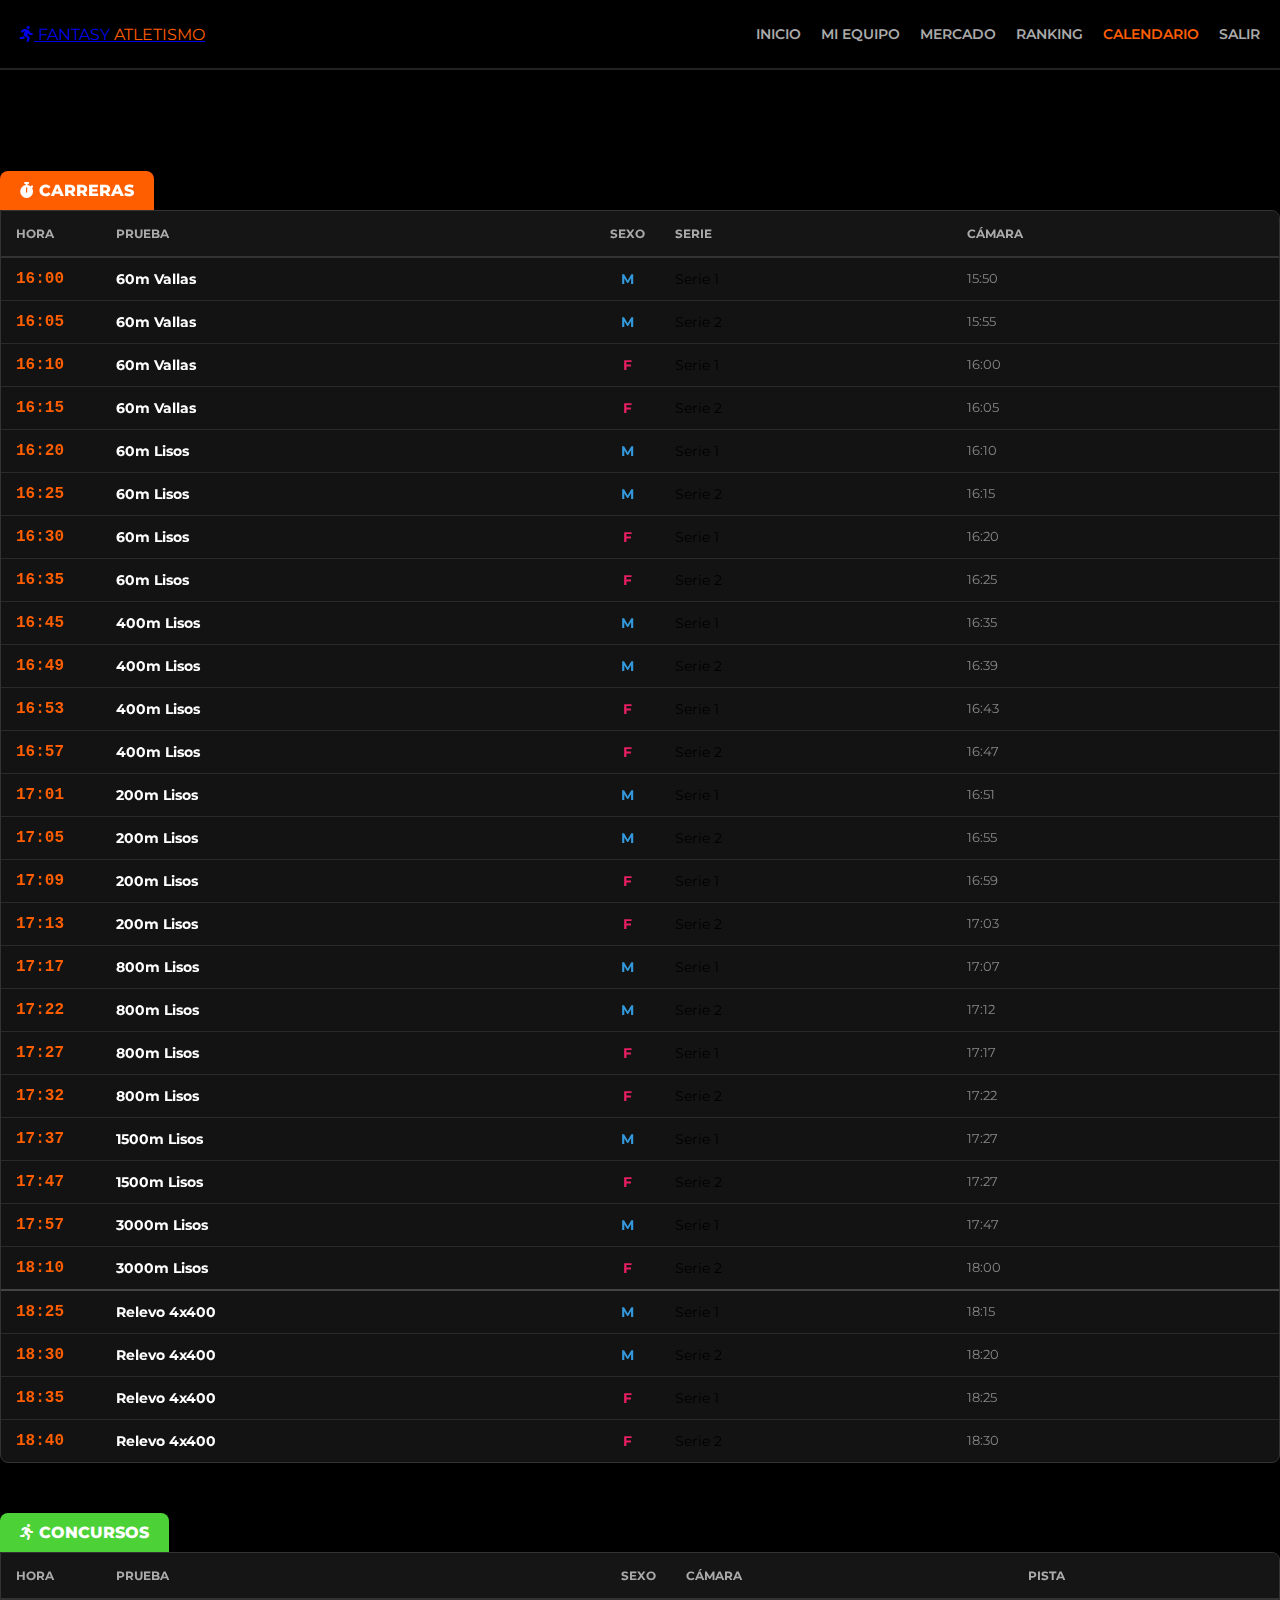
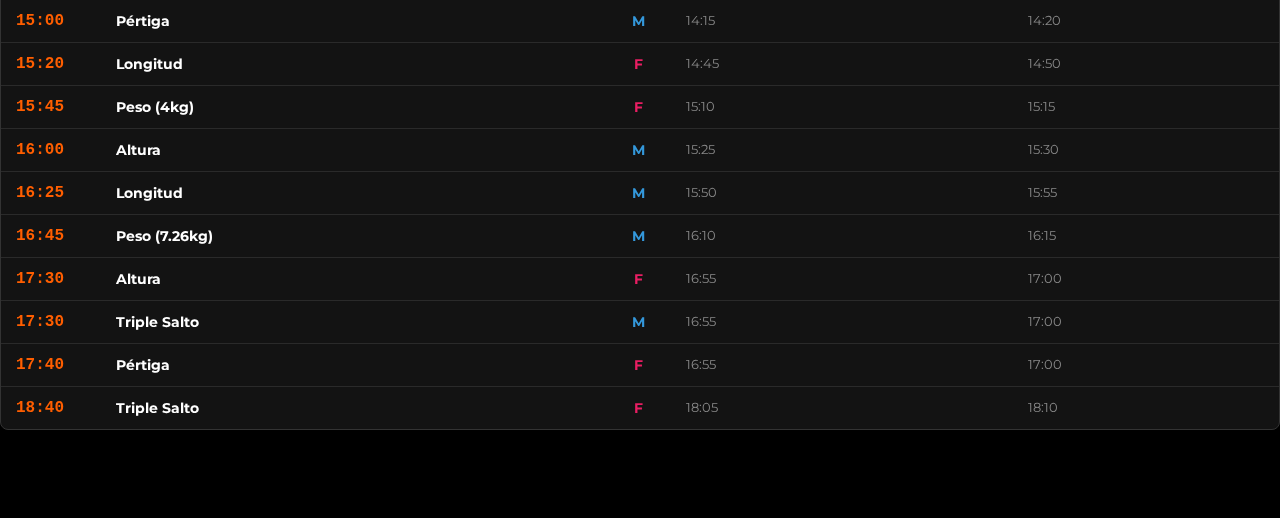
<file: docs/calendario.html>
<!DOCTYPE html>
<html lang="es">
<head>
    <meta charset="UTF-8">
    <meta name="viewport" content="width=device-width, initial-scale=1.0">
    <title>Calendario | Fantasy Orcasitas</title>
    <link href="https://fonts.googleapis.com/css2?family=Montserrat:wght@400;600;800&display=swap" rel="stylesheet">
    <link rel="stylesheet" href="https://cdnjs.cloudflare.com/ajax/libs/font-awesome/6.4.0/css/all.min.css">
    
    <style>
        /* =========================================
           1. ESTILOS BASE (ARQUITECTURA COMÚN)
           ========================================= */
        * { box-sizing: border-box; }

        html { background-color: #000000 !important; }

        body {
            display: block !important;
            height: auto !important;
            min-height: 100vh;
            overflow-y: auto !important;
            background-color: transparent !important;
            margin: 0; padding: 0;
            font-family: 'Montserrat', sans-serif;
            position: relative; 
        }

        /* FONDO */
        .bg-image {
    position: fixed;
    top: 0; left: 0; width: 100%; height: 100%;
    /* Foto de una pista de atletismo real */
    background: url('https://images.unsplash.com/photo-1532444458054-01a7dd3e9fca?q=80&w=2070&auto=format&fit=crop') no-repeat center center/cover;
    z-index: -2;
    transform: scale(1.05); /* Zoom sutil */
}

.bg-overlay {
    position: fixed;
    top: 0; left: 0; width: 100%; height: 100%;
    background: linear-gradient(135deg, rgba(0,0,0,0.9) 0%, rgba(0,0,0,0.7) 100%);
    z-index: -1;
    backdrop-filter: blur(4px); /* Difumina la foto de fondo */
}

        .dashboard-container {
            padding-top: 40px !important;
            padding-bottom: 100px !important;
            display: flex;
            flex-direction: column;
            align-items: center;
            width: 100%;
            padding-left: 15px; /* Margen seguro a los lados */
            padding-right: 15px;
            position: relative;
            z-index: 1;
        }

        /* =========================================
           2. NAVBAR (ESTANDARIZADA)
           ========================================= */
        .navbar {
            position: sticky; /* Se pega arriba al hacer scroll */
            top: 0;
            display: flex;
            justify-content: space-between;
            align-items: center;
            background-color: #000;
            border-bottom: 2px solid #222;
            padding: 15px 20px;
            z-index: 1000;
            height: 70px;
            width: 100%;
        }

        .nav-logo a {
            text-decoration: none;
            color: white;
            font-size: 1.2rem;
            font-weight: 800;
            display: flex;
            align-items: center;
            gap: 10px;
        }

        .nav-logo span { color: #ff5e00; } /* Naranja */

        /* MENÚ DE ESCRITORIO */
        .nav-links {
            display: flex;
            gap: 20px;
            align-items: center;
        }

        .nav-links a {
            text-decoration: none;
            color: #aaa;
            font-weight: 600;
            font-size: 0.9rem;
            transition: 0.3s;
        }

        .nav-links a:hover, .nav-links a.active {
        color: #ff5e00 !important; /* Naranja */
        }

        .btn-logout { background: none; border: none; color: #ff5e00 !important; font-size: 1.2rem; cursor: pointer; margin-left: 15px; }
        .menu-toggle { display: none !important; background: none; border: none; color: white !important; font-size: 1.5rem; cursor: pointer; }

        /* TABLAS DE HORARIO */
        .schedule-section { margin-bottom: 50px; }
        .section-title {
            background: #ff5e00; color: white; padding: 10px 20px; border-radius: 8px 8px 0 0;
            font-weight: 800; text-transform: uppercase; display: inline-block;
        }

        .table-wrapper {
            background: rgba(20, 20, 20, 0.95);
            border: 1px solid #333;
            border-radius: 0 8px 8px 8px;
            overflow-x: auto; /* Scroll horizontal en móvil */
            box-shadow: 0 10px 30px rgba(0,0,0,0.5);
        }

        table { width: 100%; border-collapse: collapse; min-width: 600px; }
        
        th {
            background: #151515; color: #aaa; text-align: left; padding: 15px;
            font-size: 0.75rem; text-transform: uppercase; border-bottom: 2px solid #333;
        }
        
        td { padding: 12px 15px; border-bottom: 1px solid #2a2a2a; font-size: 0.9rem; }
        tr:last-child td { border-bottom: none; }
        tr:hover { background: rgba(255, 94, 0, 0.05); }

        /* COLUMNAS ESPECÍFICAS */
        .col-time { font-weight: bold; color: #ff5e00; font-family: monospace; font-size: 1rem; width: 100px; }
        .col-event { font-weight: 700; color: white; }
        .col-sex { text-align: center; font-weight: bold; width: 50px; }
        .sex-m { color: #3498db; }
        .sex-f { color: #e91e63; }
        .col-camara { color: #888; font-size: 0.8rem; }

        /* =========================================
           4. RESPONSIVE MÓVIL (MENU OVERLAY)
           ========================================= */
        @media (max-width: 768px) {
            .navbar { padding: 10px 15px !important; }
            .menu-toggle { display: block !important; }

            .nav-links {
                position: fixed; top: 0; left: 0;
                width: 100%; height: 100vh;
                background-color: rgba(0,0,0,0.98);
                flex-direction: column; justify-content: center; align-items: center;
                z-index: 6000; transform: translateX(100%); transition: transform 0.3s ease-in-out;
            }
            .nav-links.active { transform: translateX(0); }
            .nav-links a { font-size: 1.5rem; margin: 20px 0; color: white !important; display: block; }
            .btn-logout { margin-top: 30px; font-size: 1.5rem; }

            h1 { font-size: 1.8rem; margin-top: 10px; margin-bottom: 20px; }
        }
    </style>
</head>
<body>

    <div class="bg-image"></div>
    <div class="bg-overlay"></div>

    <nav class="navbar">
        <a href="home.html" class="nav-logo"><i class="fa-solid fa-person-running"></i> FANTASY <span>ATLETISMO</span></a>
        <div class="nav-links">
            <a href="home.html">INICIO</a>
            <a href="mi_equipo.html">MI EQUIPO</a>
            <a href="mercado.html">MERCADO</a>
            <a href="clasificaciones.html">RANKING</a>
            <a href="calendario.html" class="active">CALENDARIO</a>
            <a href="../index.html" onclick="localStorage.removeItem('fantasy_user')">SALIR</a>
        </div>
    </nav>

    <div class="container">
        <h1><i class="fa-solid fa-calendar-days"></i> Horario Oficial</h1>
        <div class="subtitle">CAMPEONATO DE MADRID DE CLUBES ABSOLUTO PC</div>

        <div class="schedule-section">
            <div class="section-title"><i class="fa-solid fa-stopwatch"></i> Carreras</div>
            <div class="table-wrapper">
                <table>
                    <thead>
                        <tr>
                            <th title="Hora de la prueba">Hora</th>
                            <th>Prueba</th>
                            <th>Sexo</th>
                            <th>Serie</th>
                            <th title="Hora de Cámara de Llamadas">Cámara</th>
                        </tr>
                    </thead>
                    <tbody>
                        <tr><td class="col-time">16:00</td><td class="col-event">60m Vallas</td><td class="col-sex sex-m">M</td><td>Serie 1</td><td class="col-camara">15:50</td></tr>
                        <tr><td class="col-time">16:05</td><td class="col-event">60m Vallas</td><td class="col-sex sex-m">M</td><td>Serie 2</td><td class="col-camara">15:55</td></tr>
                        <tr><td class="col-time">16:10</td><td class="col-event">60m Vallas</td><td class="col-sex sex-f">F</td><td>Serie 1</td><td class="col-camara">16:00</td></tr>
                        <tr><td class="col-time">16:15</td><td class="col-event">60m Vallas</td><td class="col-sex sex-f">F</td><td>Serie 2</td><td class="col-camara">16:05</td></tr>
                        
                        <tr><td class="col-time">16:20</td><td class="col-event">60m Lisos</td><td class="col-sex sex-m">M</td><td>Serie 1</td><td class="col-camara">16:10</td></tr>
                        <tr><td class="col-time">16:25</td><td class="col-event">60m Lisos</td><td class="col-sex sex-m">M</td><td>Serie 2</td><td class="col-camara">16:15</td></tr>
                        <tr><td class="col-time">16:30</td><td class="col-event">60m Lisos</td><td class="col-sex sex-f">F</td><td>Serie 1</td><td class="col-camara">16:20</td></tr>
                        <tr><td class="col-time">16:35</td><td class="col-event">60m Lisos</td><td class="col-sex sex-f">F</td><td>Serie 2</td><td class="col-camara">16:25</td></tr>

                        <tr><td class="col-time">16:45</td><td class="col-event">400m Lisos</td><td class="col-sex sex-m">M</td><td>Serie 1</td><td class="col-camara">16:35</td></tr>
                        <tr><td class="col-time">16:49</td><td class="col-event">400m Lisos</td><td class="col-sex sex-m">M</td><td>Serie 2</td><td class="col-camara">16:39</td></tr>
                        <tr><td class="col-time">16:53</td><td class="col-event">400m Lisos</td><td class="col-sex sex-f">F</td><td>Serie 1</td><td class="col-camara">16:43</td></tr>
                        <tr><td class="col-time">16:57</td><td class="col-event">400m Lisos</td><td class="col-sex sex-f">F</td><td>Serie 2</td><td class="col-camara">16:47</td></tr>

                        <tr><td class="col-time">17:01</td><td class="col-event">200m Lisos</td><td class="col-sex sex-m">M</td><td>Serie 1</td><td class="col-camara">16:51</td></tr>
                        <tr><td class="col-time">17:05</td><td class="col-event">200m Lisos</td><td class="col-sex sex-m">M</td><td>Serie 2</td><td class="col-camara">16:55</td></tr>
                        <tr><td class="col-time">17:09</td><td class="col-event">200m Lisos</td><td class="col-sex sex-f">F</td><td>Serie 1</td><td class="col-camara">16:59</td></tr>
                        <tr><td class="col-time">17:13</td><td class="col-event">200m Lisos</td><td class="col-sex sex-f">F</td><td>Serie 2</td><td class="col-camara">17:03</td></tr>

                        <tr><td class="col-time">17:17</td><td class="col-event">800m Lisos</td><td class="col-sex sex-m">M</td><td>Serie 1</td><td class="col-camara">17:07</td></tr>
                        <tr><td class="col-time">17:22</td><td class="col-event">800m Lisos</td><td class="col-sex sex-m">M</td><td>Serie 2</td><td class="col-camara">17:12</td></tr>
                        <tr><td class="col-time">17:27</td><td class="col-event">800m Lisos</td><td class="col-sex sex-f">F</td><td>Serie 1</td><td class="col-camara">17:17</td></tr>
                        <tr><td class="col-time">17:32</td><td class="col-event">800m Lisos</td><td class="col-sex sex-f">F</td><td>Serie 2</td><td class="col-camara">17:22</td></tr>

                        <tr><td class="col-time">17:37</td><td class="col-event">1500m Lisos</td><td class="col-sex sex-m">M</td><td>Serie 1</td><td class="col-camara">17:27</td></tr>
                        <tr><td class="col-time">17:47</td><td class="col-event">1500m Lisos</td><td class="col-sex sex-f">F</td><td>Serie 2</td><td class="col-camara">17:27</td></tr> <tr><td class="col-time">17:57</td><td class="col-event">3000m Lisos</td><td class="col-sex sex-m">M</td><td>Serie 1</td><td class="col-camara">17:47</td></tr>
                        <tr><td class="col-time">18:10</td><td class="col-event">3000m Lisos</td><td class="col-sex sex-f">F</td><td>Serie 2</td><td class="col-camara">18:00</td></tr>

                        <tr style="border-top: 2px solid #444;"><td class="col-time">18:25</td><td class="col-event">Relevo 4x400</td><td class="col-sex sex-m">M</td><td>Serie 1</td><td class="col-camara">18:15</td></tr>
                        <tr><td class="col-time">18:30</td><td class="col-event">Relevo 4x400</td><td class="col-sex sex-m">M</td><td>Serie 2</td><td class="col-camara">18:20</td></tr>
                        <tr><td class="col-time">18:35</td><td class="col-event">Relevo 4x400</td><td class="col-sex sex-f">F</td><td>Serie 1</td><td class="col-camara">18:25</td></tr>
                        <tr><td class="col-time">18:40</td><td class="col-event">Relevo 4x400</td><td class="col-sex sex-f">F</td><td>Serie 2</td><td class="col-camara">18:30</td></tr>
                    </tbody>
                </table>
            </div>
        </div>

        <div class="schedule-section">
            <div class="section-title" style="background: #4cd137;"><i class="fa-solid fa-person-running"></i> Concursos</div>
            <div class="table-wrapper">
                <table>
                    <thead>
                        <tr>
                            <th title="Hora de inicio de la prueba">Hora</th>
                            <th>Prueba</th>
                            <th>Sexo</th>
                            <th title="Hora de Cámara de Llamadas">Cámara</th>
                            <th title="Hora de Acceso a Pista">Pista</th>
                        </tr>
                    </thead>
                    <tbody>
                        <tr><td class="col-time">15:00</td><td class="col-event">Pértiga</td><td class="col-sex sex-m">M</td><td class="col-camara">14:15</td><td class="col-camara">14:20</td></tr>
                        <tr><td class="col-time">15:20</td><td class="col-event">Longitud</td><td class="col-sex sex-f">F</td><td class="col-camara">14:45</td><td class="col-camara">14:50</td></tr>
                        <tr><td class="col-time">15:45</td><td class="col-event">Peso (4kg)</td><td class="col-sex sex-f">F</td><td class="col-camara">15:10</td><td class="col-camara">15:15</td></tr>
                        <tr><td class="col-time">16:00</td><td class="col-event">Altura</td><td class="col-sex sex-m">M</td><td class="col-camara">15:25</td><td class="col-camara">15:30</td></tr>
                        <tr><td class="col-time">16:25</td><td class="col-event">Longitud</td><td class="col-sex sex-m">M</td><td class="col-camara">15:50</td><td class="col-camara">15:55</td></tr>
                        <tr><td class="col-time">16:45</td><td class="col-event">Peso (7.26kg)</td><td class="col-sex sex-m">M</td><td class="col-camara">16:10</td><td class="col-camara">16:15</td></tr>
                        <tr><td class="col-time">17:30</td><td class="col-event">Altura</td><td class="col-sex sex-f">F</td><td class="col-camara">16:55</td><td class="col-camara">17:00</td></tr>
                        <tr><td class="col-time">17:30</td><td class="col-event">Triple Salto</td><td class="col-sex sex-m">M</td><td class="col-camara">16:55</td><td class="col-camara">17:00</td></tr>
                        <tr><td class="col-time">17:40</td><td class="col-event">Pértiga</td><td class="col-sex sex-f">F</td><td class="col-camara">16:55</td><td class="col-camara">17:00</td></tr>
                        <tr><td class="col-time">18:40</td><td class="col-event">Triple Salto</td><td class="col-sex sex-f">F</td><td class="col-camara">18:05</td><td class="col-camara">18:10</td></tr>
                    </tbody>
                </table>
            </div>
        </div>

    </div>

</body>
</html>
</file>
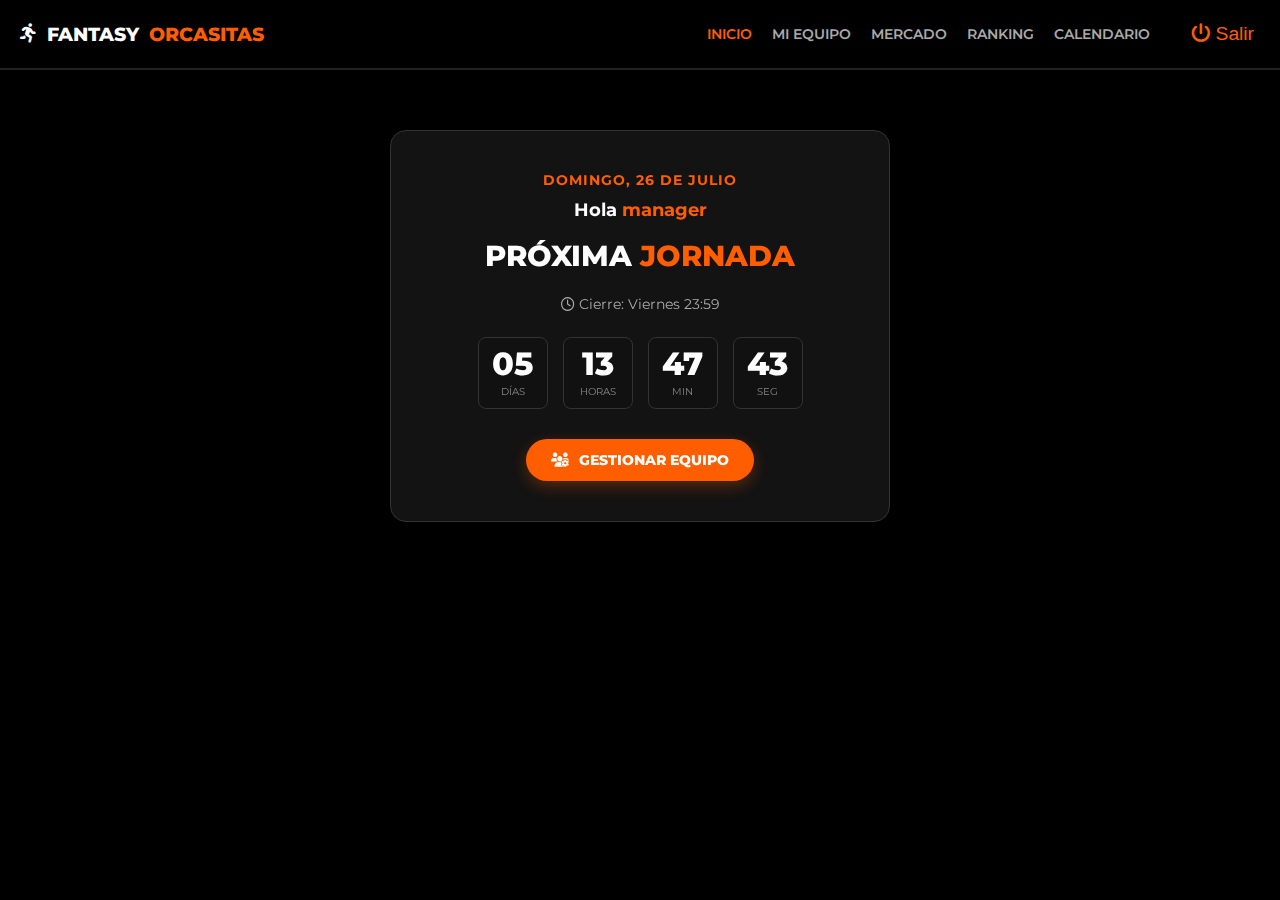
<file: docs/home.html>
<!DOCTYPE html>
<html lang="es">
<head>
    <meta charset="UTF-8">
    
    <meta name="viewport" content="width=device-width, initial-scale=1.0, maximum-scale=1.0, user-scalable=no, viewport-fit=cover">
    <meta name="theme-color" content="#000000">
    <meta name="apple-mobile-web-app-status-bar-style" content="black-translucent">
    
    <title>Inicio | Fantasy Orcasitas</title>
    
    <link href="https://fonts.googleapis.com/css2?family=Montserrat:wght@400;600;800&display=swap" rel="stylesheet">
    <link rel="stylesheet" href="https://cdnjs.cloudflare.com/ajax/libs/font-awesome/6.4.0/css/all.min.css">


    <style>
        /* =========================================
           1. ESTILOS BASE (ARQUITECTURA COMÚN)
           ========================================= */
        * { box-sizing: border-box; }

        html { background-color: #000000 !important; }

        body {
            display: block !important;
            height: auto !important;
            min-height: 100vh;
            overflow-y: auto !important;
            background-color: transparent !important;
            margin: 0; padding: 0;
            font-family: 'Montserrat', sans-serif;
            position: relative; 
        }

        /* FONDO */
        .bg-image {
    position: fixed;
    top: 0; left: 0; width: 100%; height: 100%;
    /* Foto de una pista de atletismo real */
    background: url('https://images.unsplash.com/photo-1532444458054-01a7dd3e9fca?q=80&w=2070&auto=format&fit=crop') no-repeat center center/cover;
    z-index: -2;
    transform: scale(1.05); /* Zoom sutil */
}

.bg-overlay {
    position: fixed;
    top: 0; left: 0; width: 100%; height: 100%;
    background: linear-gradient(135deg, rgba(0,0,0,0.9) 0%, rgba(0,0,0,0.7) 100%);
    z-index: -1;
    backdrop-filter: blur(4px); /* Difumina la foto de fondo */
}

        /* CONTENEDOR PRINCIPAL */
        .dashboard-container {
            padding-top: 40px !important;
            padding-bottom: 80px !important;
            display: flex;
            flex-direction: column;
            align-items: center;
            /* Si quieres centrar verticalmente solo en home, descomenta esto: */
            /* justify-content: center; min-height: calc(100vh - 70px); */
            width: 100%;
            padding-left: 15px; padding-right: 15px;
            position: relative; z-index: 1;
        }

        /* =========================================
           2. NAVBAR (ESTANDARIZADA)
           ========================================= */
        .navbar {
            position: sticky; /* Se pega arriba al hacer scroll */
            top: 0;
            display: flex;
            justify-content: space-between;
            align-items: center;
            background-color: #000;
            border-bottom: 2px solid #222;
            padding: 15px 20px;
            z-index: 1000;
            height: 70px;
            width: 100%;
        }

        .nav-logo a {
            text-decoration: none;
            color: white;
            font-size: 1.2rem;
            font-weight: 800;
            display: flex;
            align-items: center;
            gap: 10px;
        }

        .nav-logo span { color: #ff5e00; } /* Naranja */

        /* MENÚ DE ESCRITORIO */
        .nav-links {
            display: flex;
            gap: 20px;
            align-items: center;
        }

        .nav-links a {
            text-decoration: none;
            color: #aaa;
            font-weight: 600;
            font-size: 0.9rem;
            transition: 0.3s;
        }

        .nav-links a:hover, .nav-links a.active {
        color: #ff5e00 !important; /* Naranja */
        }
        .btn-logout { background: none; border: none; color: #ff5e00 !important; font-size: 1.2rem; cursor: pointer; margin-left: 15px; }
        .menu-toggle { display: none !important; background: none; border: none; color: white !important; font-size: 1.5rem; cursor: pointer; }

        /* =========================================
           3. ESTILOS HOME (CARD Y CONTADOR)
           ========================================= */
        .login-card {
            background: rgba(20, 20, 20, 0.95);
            padding: 2.5rem 2rem;
            border-radius: 16px;
            border: 1px solid #333;
            text-align: center;
            box-shadow: 0 10px 30px rgba(0,0,0,0.5);
            max-width: 500px; /* Ancho máximo para PC */
            width: 100%;
            margin-top: 20px;
        }

        .date-display {
            color: #ff5e00; font-weight: bold; text-transform: uppercase; letter-spacing: 1px; font-size: 0.9rem;
        }

        h2 span { color: #ff5e00; }

        /* Contador */
        .countdown-container {
            display: flex; justify-content: center; gap: 15px; margin: 25px 0;
        }
        .time-box {
            display: flex; flex-direction: column; align-items: center;
            background: #111; padding: 10px; border-radius: 8px; border: 1px solid #333;
            min-width: 70px;
        }
        .time-number { font-size: 2rem; font-weight: 800; color: white; line-height: 1; }
        .time-label { font-size: 0.65rem; text-transform: uppercase; color: #888; margin-top: 5px; }

        /* Botón Gestionar */
        .btn-home-action {
            display: inline-flex; align-items: center; gap: 10px;
            background: #ff5e00; color: white; text-decoration: none;
            padding: 12px 25px; border-radius: 50px; font-weight: 800; text-transform: uppercase;
            font-size: 0.9rem; box-shadow: 0 5px 15px rgba(255, 94, 0, 0.3);
            transition: transform 0.2s;
        }
        .btn-home-action:hover { transform: scale(1.05); }

        /* =========================================
           4. RESPONSIVE MÓVIL (MENU OVERLAY)
           ========================================= */
        @media (max-width: 768px) {
            .navbar { padding: 10px 15px !important; }
            .menu-toggle { display: block !important; }

            .nav-links {
                position: fixed; top: 0; left: 0; width: 100%; height: 100vh;
                background-color: rgba(0,0,0,0.98); flex-direction: column; justify-content: center; align-items: center;
                z-index: 6000; transform: translateX(100%); transition: transform 0.3s ease-in-out;
            }
            .nav-links.active { transform: translateX(0); }
            .nav-links a { font-size: 1.5rem; margin: 20px 0; color: white !important; display: block; }
            .btn-logout { margin-top: 30px; font-size: 1.5rem; }

            /* Ajustes Home Móvil */
            .login-card { padding: 2rem 1.5rem; }
            .time-number { font-size: 1.5rem; }
            .time-box { min-width: 60px; padding: 8px; }
            .countdown-container { gap: 10px; }
        }
    </style>
</head>
<body>

    <div class="bg-image"></div>
    <div class="bg-overlay"></div>

    <nav class="navbar">
        <div class="nav-logo">
            <a href="home.html">
                <i class="fa-solid fa-person-running"></i> FANTASY <span>ORCASITAS</span>
            </a>
        </div>

        <button class="menu-toggle" onclick="toggleMenu()">
            <i class="fa-solid fa-bars"></i>
        </button>

        <div class="nav-links" id="navLinks">
            <button class="menu-toggle" onclick="toggleMenu()" style="position: absolute; top: 20px; right: 20px; font-size: 2rem;">
                <i class="fa-solid fa-times"></i>
            </button>

             <a href="home.html" class="active">INICIO</a>
            <a href="mi_equipo.html">MI EQUIPO</a>
            <a href="mercado.html">MERCADO</a>
            <a href="clasificaciones.html">RANKING</a>
            <a href="calendario.html">CALENDARIO</a>

            <button onclick="cerrarSesion()" class="btn-logout">
                <i class="fa-solid fa-power-off"></i> Salir
            </button>
        </div>
    </nav>

    <div class="dashboard-container">
        
        <div class="login-card">
            
            <div id="todayDate" class="date-display">Cargando fecha...</div>

            <h3 style="color: white; margin-top: 10px; font-size: 1.1rem;">
                Hola <span id="nombre_usuario" style="color: #ff5e00;">manager</span>
            </h3>

            <h2 style="font-size: 1.8rem; margin-top: 15px; text-transform: uppercase; color: white; font-weight: 800;">
                Próxima <span>Jornada</span>
            </h2>
            
            <p style="color: #aaa; font-size: 0.85rem; margin-top: 5px;">
                <i class="fa-regular fa-clock"></i> Cierre: Viernes 23:59
            </p>

            <div class="countdown-container">
                <div class="time-box">
                    <span class="time-number" id="days">00</span>
                    <span class="time-label">Días</span>
                </div>
                <div class="time-box">
                    <span class="time-number" id="hours">00</span>
                    <span class="time-label">Horas</span>
                </div>
                <div class="time-box">
                    <span class="time-number" id="minutes">00</span>
                    <span class="time-label">Min</span>
                </div>
                <div class="time-box">
                    <span class="time-number" id="seconds">00</span>
                    <span class="time-label">Seg</span>
                </div>
            </div>

            <div style="margin-top: 30px;">
                <a href="mi_equipo.html" class="btn-home-action">
                    <i class="fa-solid fa-users-gear"></i> Gestionar Equipo
                </a>
            </div>
            
        </div>

    </div>

    <script>
        // --- 1. MENÚ MÓVIL ---
        function toggleMenu() {
            document.getElementById('navLinks').classList.toggle('active');
        }

        // --- 2. CERRAR SESIÓN ---
        function cerrarSesion() {
            localStorage.removeItem('fantasy_user');
            window.location.href = '../index.html';
        }

        // --- 3. MOSTRAR USUARIO ---
        const user = localStorage.getItem('fantasy_user');
        if(user) {
            // Buscamos el elemento y si existe lo actualizamos
            const nickElement = document.getElementById('userNick');
            if(nickElement) nickElement.innerText = user;
        }

        // --- 4. FECHA ACTUAL ---
        const dateOptions = { weekday: 'long', day: 'numeric', month: 'long' };
        const today = new Date().toLocaleDateString('es-ES', dateOptions);
        document.getElementById('todayDate').innerText = today.charAt(0).toUpperCase() + today.slice(1);

        // --- 5. CONTADOR (Cuenta atrás al Viernes) ---
        function updateCountdown() {
            const now = new Date();
            const target = new Date();
            
            // 5 = Viernes. (0=Domingo, 1=Lunes...)
            let daysUntilFriday = 5 - now.getDay();
            
            // Si ya pasó el viernes o es viernes noche, apuntamos al de la semana que viene
            if (daysUntilFriday < 0 || (daysUntilFriday === 0 && now.getHours() >= 23 && now.getMinutes() >= 59)) {
                daysUntilFriday += 7;
            }
            
            target.setDate(now.getDate() + daysUntilFriday);
            target.setHours(23, 59, 59, 0);

            const diff = target - now;

            if (diff <= 0) {
                ['days', 'hours', 'minutes', 'seconds'].forEach(id => document.getElementById(id).innerText = "00");
                return;
            }

            const d = Math.floor(diff / (1000 * 60 * 60 * 24));
            const h = Math.floor((diff % (1000 * 60 * 60 * 24)) / (1000 * 60 * 60));
            const m = Math.floor((diff % (1000 * 60 * 60)) / (1000 * 60));
            const s = Math.floor((diff % (1000 * 60)) / 1000);

            document.getElementById('days').innerText = d < 10 ? '0' + d : d;
            document.getElementById('hours').innerText = h < 10 ? '0' + h : h;
            document.getElementById('minutes').innerText = m < 10 ? '0' + m : m;
            document.getElementById('seconds').innerText = s < 10 ? '0' + s : s;
        }

        setInterval(updateCountdown, 1000);
        updateCountdown();
    </script>
</body>
</html>
</file>
